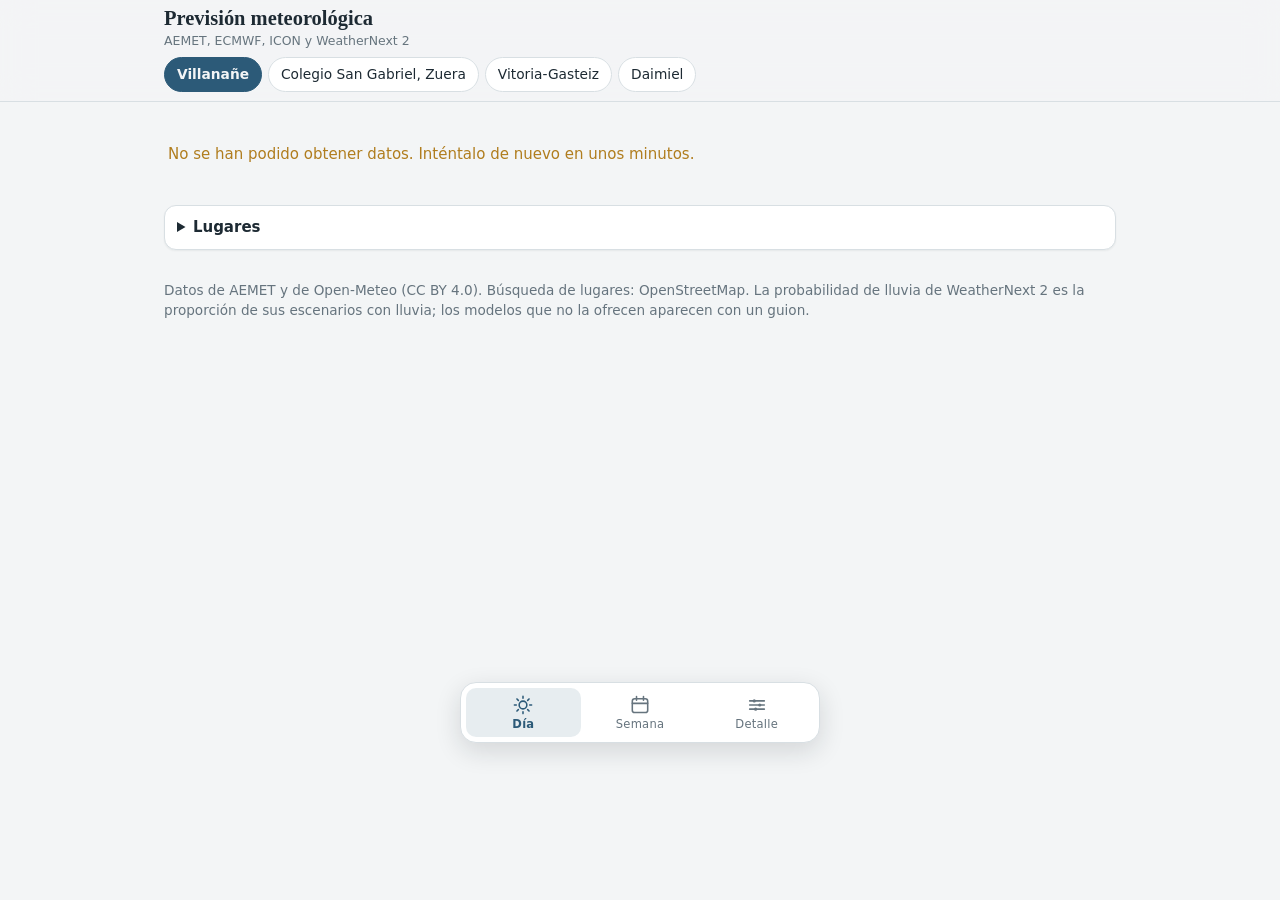
<file: index.html>
<!doctype html>
<html lang="es">
<head>
<meta charset="utf-8">
<meta name="viewport" content="width=device-width,initial-scale=1,viewport-fit=cover">
<title>Previsión meteorológica</title>
<meta name="description" content="Previsión por horas comparando AEMET, ECMWF, ICON y WeatherNext 2.">
<link rel="manifest" href="manifest.webmanifest">
<meta name="theme-color" content="#f3f5f6" media="(prefers-color-scheme: light)">
<meta name="theme-color" content="#161c21" media="(prefers-color-scheme: dark)">
<meta name="apple-mobile-web-app-capable" content="yes">
<meta name="mobile-web-app-capable" content="yes">
<meta name="apple-mobile-web-app-title" content="Meteo">
<meta name="apple-mobile-web-app-status-bar-style" content="default">
<meta name="color-scheme" content="light dark">
<link rel="icon" href="icons/favicon.svg" type="image/svg+xml">
<link rel="icon" href="favicon.ico" sizes="any">
<link rel="apple-touch-icon" href="icons/apple-touch-icon.png">
<link rel="stylesheet" href="styles.css">
</head>
<body>
<header class="appbar">
<div class="in">
<h1>Previsión meteorológica</h1>
<p class="sub">AEMET, ECMWF, ICON y WeatherNext 2</p>
<nav id="cities" class="chips" aria-label="Localidad"></nav>
</div>
</header>
<main>
<div id="out" aria-live="polite"></div>
<details id="plc"><summary>Lugares</summary>
<div id="plist"></div>
<p><input id="q" type="search" placeholder="Buscar un lugar (pueblo, ciudad, colegio…)" aria-label="Buscar un lugar"> <button id="find">Buscar</button> <button id="reset">Restaurar lugares iniciales</button></p>
<div id="pres"></div>
</details>
<footer>
<p id="notes"></p>
<p>Datos de AEMET y de Open-Meteo (CC BY 4.0). Búsqueda de lugares: OpenStreetMap. La probabilidad de lluvia de WeatherNext 2 es la proporción de sus escenarios con lluvia; los modelos que no la ofrecen aparecen con un guion.</p>
</footer>
</main>
<nav id="views" class="tabs" aria-label="Vista"></nav>
<script src="app.js"></script>
</body>
</html>
</file>
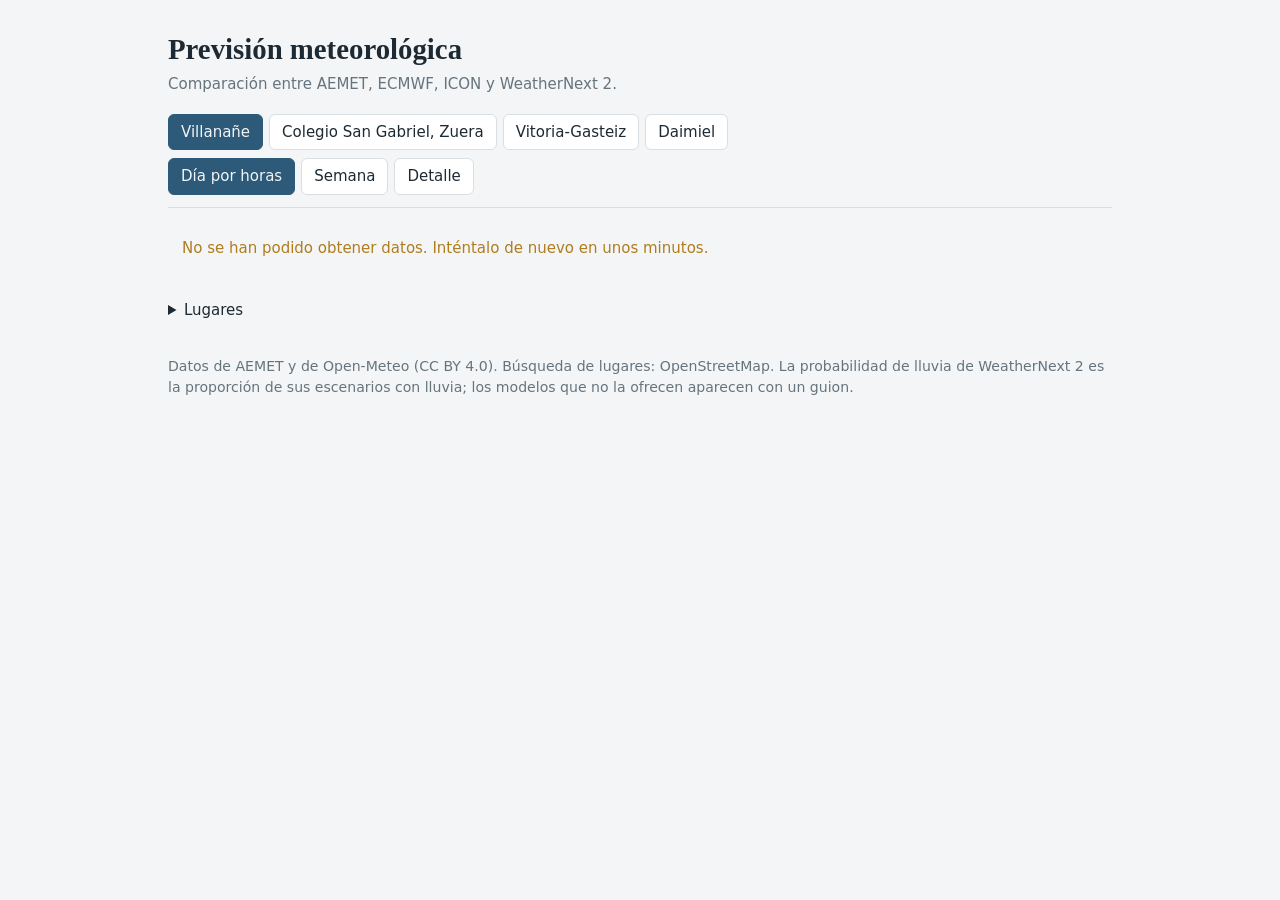
<file: tiempo.html>
<!doctype html>
<html lang="es">
<head>
<meta charset="utf-8">
<meta name="viewport" content="width=device-width,initial-scale=1">
<title>Previsión meteorológica</title>
<style>
:root{--bg:#f3f5f6;--card:#fff;--ink:#1d2a33;--mut:#66747e;--rule:#d8dfe3;--acc:#2c5a78;--c0:#2c5a78;--c1:#3d7a5a;--c2:#b07d1e;--c3:#7a5a96;color-scheme:light}
@media(prefers-color-scheme:dark){:root{--bg:#161c21;--card:#1e262c;--ink:#e6ecef;--mut:#92a1ab;--rule:#34414a;--acc:#8fbbd6;--c0:#7fb2d6;--c1:#7cc09b;--c2:#dcad55;--c3:#b99ad4;color-scheme:dark}}
*{box-sizing:border-box}
body{margin:0;background:var(--bg);color:var(--ink);font:15px/1.5 system-ui,-apple-system,"Segoe UI",sans-serif}
main{max-width:980px;margin:0 auto;padding:28px 18px 48px}
h1,h2{font-family:Charter,"Iowan Old Style",Georgia,serif;font-weight:600;margin:0}
h1{font-size:1.8rem}h2{font-size:1.2rem;margin:26px 0 10px}
.sub{color:var(--mut);margin:2px 0 18px}
nav{display:flex;flex-wrap:wrap;gap:6px;margin:8px 0}
nav button,select{font:inherit;color:var(--ink);background:var(--card);border:1px solid var(--rule);border-radius:6px;padding:6px 12px;cursor:pointer}
nav button[aria-pressed=true]{background:var(--acc);border-color:var(--acc);color:var(--bg)}
nav.views{border-bottom:1px solid var(--rule);padding-bottom:12px;margin-bottom:6px}
button:focus-visible,select:focus-visible,input:focus-visible,summary:focus-visible{outline:2px solid var(--acc);outline-offset:2px}
.wrap{overflow-x:auto;background:var(--card);border:1px solid var(--rule);border-radius:8px}
table{border-collapse:collapse;width:100%;font-variant-numeric:tabular-nums;white-space:nowrap}
th,td{padding:6px 12px;text-align:right;border-bottom:1px solid var(--rule)}
th:first-child,td:first-child{text-align:left}
thead th{font-weight:600;position:sticky;top:0;background:var(--card)}
tbody tr:last-child td{border-bottom:0}
tr.now td{background:color-mix(in srgb,var(--acc) 12%,transparent)}
tr.dh td{background:var(--bg);font-weight:600;text-align:left}
.dot{display:inline-block;width:9px;height:9px;border-radius:50%;margin-right:6px}
.grp{text-align:center;color:var(--mut);font-weight:400}
.mut{color:var(--mut)}
.msg{padding:14px;color:var(--mut)}
.err{color:var(--c2)}
svg{width:100%;height:auto;display:block}
.ic{width:22px;height:22px;fill:none;stroke:currentColor;stroke-width:1.6;stroke-linecap:round;stroke-linejoin:round;vertical-align:middle;display:inline-block}.leg{display:flex;flex-wrap:wrap;gap:4px 16px;margin:8px 2px;color:var(--mut);font-size:.9rem}
.row{display:flex;gap:10px;align-items:center;flex-wrap:wrap;margin:14px 0 4px}
footer{margin-top:34px;color:var(--mut);font-size:.88rem}
details{margin-top:26px}summary{cursor:pointer}details li{margin:6px 0}details button{font:inherit;color:var(--ink);background:var(--card);border:1px solid var(--rule);border-radius:6px;padding:3px 10px;cursor:pointer;margin-left:6px}footer input,details input{font:inherit;padding:5px 8px;border:1px solid var(--rule);border-radius:6px;background:var(--card);color:var(--ink);width:min(320px,100%)}
</style>
</head>
<body>
<main>
<h1>Previsión meteorológica</h1>
<p class="sub">Comparación entre AEMET, ECMWF, ICON y WeatherNext 2.</p>
<nav id="cities" aria-label="Localidad"></nav>
<nav id="views" class="views" aria-label="Vista"></nav>
<div id="out"></div>
<details id="plc"><summary>Lugares</summary>
<div id="plist"></div>
<p><input id="q" type="search" placeholder="Buscar un lugar (pueblo, ciudad, colegio…)" aria-label="Buscar un lugar"> <button id="find">Buscar</button> <button id="reset">Restaurar lugares iniciales</button></p>
<div id="pres"></div>
</details>
<footer>
<p id="notes"></p>
<p>Datos de AEMET y de Open-Meteo (CC BY 4.0). Búsqueda de lugares: OpenStreetMap. La probabilidad de lluvia de WeatherNext 2 es la proporción de sus escenarios con lluvia; los modelos que no la ofrecen aparecen con un guion.</p>
</footer>
</main>
<script>
const KEY="eyJhbGciOiJIUzI1NiJ9.[base64].Bv9y6j-0PmfMMpQvubiJ211MMH0CZuamfGL3VoazCZM";
const DEFAULTS=[
 {n:"Villanañe",lat:42.8060,lon:-3.1370,mn:"Valdegovía"},
 {n:"Colegio San Gabriel, Zuera",lat:41.8667,lon:-0.7833,mn:"Zuera"},
 {n:"Vitoria-Gasteiz",lat:42.8467,lon:-2.6716,mn:"Vitoria"},
 {n:"Daimiel",lat:39.0687,lon:-3.6120,mn:"Daimiel"}];
const SRC=[{id:"ecmwf_ifs025",n:"ECMWF",c:"--c0"},{id:"icon_seamless",n:"ICON",c:"--c1"},{id:"aemet",n:"AEMET",c:"--c2"},{id:"wn2",n:"WeatherNext 2",c:"--c3"}];
const VIEWS=[["dia","Día por horas"],["sem","Semana"],["det","Detalle"]];
const MODELS=[["ecmwf_ifs025","ECMWF"],["icon_seamless","ICON"],["meteofrance_seamless","Météo-France"],["best_match","Mejor modelo"]];
const ls={get(k,d){try{const v=localStorage.getItem(k);return v==null?d:JSON.parse(v)}catch(e){return d}},set(k,v){try{localStorage.setItem(k,JSON.stringify(v))}catch(e){}}};
let CITIES=ls.get("t.places",null)||JSON.parse(JSON.stringify(DEFAULTS));
const savePlaces=()=>{ls.set("t.places",CITIES);ls.set("t.city",st.city)};
const st={city:Math.min(ls.get("t.city",0),CITIES.length-1),view:ls.get("t.view","dia"),day:0,model:"ecmwf_ifs025"};
const $=id=>document.getElementById(id);
const j=async(u,o)=>{const c=new AbortController(),t=setTimeout(()=>c.abort(),15000);try{const r=await fetch(u,{...o,signal:c.signal});if(!r.ok)throw new Error("HTTP "+r.status);return await r.json()}finally{clearTimeout(t)}};
const q=(a,p)=>{a=a.filter(v=>v!=null).sort((x,y)=>x-y);if(!a.length)return null;const i=(a.length-1)*p,l=Math.floor(i);return a[l]+(a[Math.ceil(i)]-a[l])*(i-l)};
const T=v=>v==null?"–":Math.round(v)+"°",R=v=>v==null?"–":(v<0.05?"0":v.toFixed(1)),N=(v,u="")=>v==null?"–":Math.round(v)+u;
const dl=d=>new Date(d+"T12:00").toLocaleDateString("es-ES",{weekday:"short",day:"numeric",month:"short"});

const nz=x=>x.normalize("NFD").replace(/[\u0300-\u036f]/g,"").toLowerCase();
async function aemetMun(c,g){
 let m=ls.get("t.muns",null);
 if(!m){const r=await g("maestro/municipios");m=r.map(x=>[x.id.replace(/^id/,""),+x.latitud_dec,+x.longitud_dec,x.nombre]).filter(x=>x[1]===x[1]&&x[2]===x[2]);ls.set("t.muns",m)}
 let f=null;
 if(c.mn){const h=nz(c.mn).split("/")[0].trim();f=m.find(x=>nz(x[3]).split("/")[0].trim()===h)||m.find(x=>nz(x[3]).includes(h))}
 if(!f){let bd=1e9;for(const x of m){const d=(x[1]-c.lat)**2+((x[2]-c.lon)*Math.cos(c.lat*Math.PI/180))**2;if(d<bd){bd=d;f=x}}}
 c.ae=f[0];c.aen=f[3];
}
async function aemet(c){
 const key=KEY;
 const g=async p=>{const r=await j("https://opendata.aemet.es/opendata/api/"+p,{headers:{api_key:key}});if(!r.datos)throw new Error("AEMET: "+(r.descripcion||"respuesta inesperada"));return j(r.datos)};
 try{
  if(!c.ae){await aemetMun(c,g);ls.set("t.places",CITIES)}
  const [h,d]=await Promise.all([g("prediccion/especifica/municipio/horaria/"+c.ae),g("prediccion/especifica/municipio/diaria/"+c.ae)]);
  const hm={},ad={};
  for(const x of h[0].prediccion.dia){const f=x.fecha.slice(0,10),k=p=>f+"T"+String(p).padStart(2,"0")+":00";
   (x.temperatura||[]).forEach(o=>(hm[k(o.periodo)]=hm[k(o.periodo)]||{}).t=+o.value);
   (x.precipitacion||[]).forEach(o=>(hm[k(o.periodo)]=hm[k(o.periodo)]||{}).p=+o.value)}
  for(const x of d[0].prediccion.dia){const pr=(x.probPrecipitacion||[]).map(o=>+o.value);
   ad[x.fecha.slice(0,10)]={mx:x.temperatura.maxima,mn:x.temperatura.minima,pr:pr.length?Math.max(...pr):null,sk:((x.estadoCielo||[]).find(o=>o.periodo==="00-24")||(x.estadoCielo||[]).find(o=>o.descripcion)||{}).descripcion||""}}
  return{hm,ad};
 }catch(e){if(e instanceof TypeError)throw new Error("AEMET: el navegador no ha podido consultarla (clave incorrecta o bloqueo CORS).");throw e}
}

async function load(c){
 const ck="t.cache2."+c.n,ca=ls.get(ck,null);
 if(ca&&Date.now()-ca.t<18e5)return ca.d;
 const qs=`latitude=${c.lat}&longitude=${c.lon}&hourly=temperature_2m,precipitation&timezone=Europe%2FMadrid&forecast_days=7`,notes=[];
 const [om,wn,ae]=await Promise.all([
  j("https://api.open-meteo.com/v1/forecast?"+qs.replace("precipitation&","precipitation,precipitation_probability,weather_code&")+"&models=ecmwf_ifs025,icon_seamless").catch(()=>{notes.push("Open-Meteo no responde.");return null}),
  j("https://ensemble-api.open-meteo.com/v1/ensemble?"+qs+"&models=google_weathernext2_ensemble").catch(()=>{notes.push("WeatherNext 2 no está disponible ahora.");return null}),
  aemet(c).catch(e=>{notes.push(e.message);return null})]);
 const times=(om||wn||{hourly:null}).hourly&&(om||wn).hourly.time;
 if(!times)throw new Error("No se han podido obtener datos. Inténtalo de nuevo en unos minutos.");
 const D={times,s:{},ad:ae&&ae.ad,notes};
 if(om)for(const s of SRC.slice(0,2))D.s[s.id]={t:om.hourly["temperature_2m_"+s.id],p:om.hourly["precipitation_"+s.id],c:om.hourly["weather_code_"+s.id],pp:om.hourly["precipitation_probability_"+s.id]};
 if(wn){const ks=re=>Object.keys(wn.hourly).filter(k=>re.test(k)),kt=ks(/^temperature_2m/),kp=ks(/^precipitation/),ix={};
  wn.hourly.time.forEach((t,i)=>ix[t]=i);
  const col=(keys,i)=>i==null?[]:keys.map(k=>wn.hourly[k][i]);
  const S={t:[],lo:[],hi:[],p:[],pp:[]};
  times.forEach(t=>{const a=col(kt,ix[t]),b=col(kp,ix[t]);S.t.push(q(a,.5));S.lo.push(q(a,.1));S.hi.push(q(a,.9));S.p.push(q(b,.5));const bv=b.filter(v=>v!=null);S.pp.push(bv.length?100*bv.filter(v=>v>=0.1).length/bv.length:null)});
  D.s.wn=S}
 if(ae)D.s.aemet={t:times.map(t=>ae.hm[t]?.t??null),p:times.map(t=>ae.hm[t]?.p??null)};
 ls.set(ck,{t:Date.now(),d:D});return D;
}

const active=D=>SRC.filter(s=>D.s[s.id]||(s.id==="aemet"&&D.ad));
const gs=(D,id)=>D.s[id]||{t:[],p:[]};
function days(D){
 return [...new Set(D.times.map(x=>x.slice(0,10)))].map(d=>{
  const ix=D.times.map((x,i)=>x.startsWith(d)?i:-1).filter(i=>i>=0),o={d,ix};
  for(const s of SRC){const S=D.s[s.id];if(!S)continue;
   const t=ix.map(i=>S.t[i]).filter(v=>v!=null),p=ix.map(i=>S.p[i]).filter(v=>v!=null);
   o[s.id]=t.length?{mx:Math.max(...t),mn:Math.min(...t),r:p.length?p.reduce((a,b)=>a+b,0):null,h:t.indexOf(Math.max(...t)),pm:(pp=>pp.length?Math.max(...pp):null)(ix.map(i=>(S.pp||[])[i]).filter(v=>v!=null)),k:dk(D,S.c,ix)}:null}
  const a=D.ad&&D.ad[d];if(a)o.aemet={mx:a.mx,mn:a.mn,pr:a.pr,r:null,k:sk(a.sk)};
  return o});
}
const KN={sun:"Despejado",part:"Intervalos nubosos",cloud:"Nuboso",fog:"Niebla",rain:"Lluvia",snow:"Nieve",storm:"Tormenta"};
const CL='<path d="M7 14h10a3.5 3.5 0 0 0 .4-7A5 5 0 0 0 7 7.5 3.3 3.3 0 0 0 7 14z"/>';
const P={sun:'<circle cx="12" cy="12" r="4"/><path d="M12 2v2M12 20v2M2 12h2M20 12h2M4.9 4.9l1.4 1.4M17.7 17.7l1.4 1.4M4.9 19.1l1.4-1.4M17.7 6.3l1.4-1.4"/>',
part:'<circle cx="8" cy="8" r="2.8"/><path d="M8 2v1.2M2 8h1.2M3.8 3.8l.9.9M12.2 3.8l-.9.9"/><path d="M9 19h8a3.5 3.5 0 0 0 .4-7A4.8 4.8 0 0 0 9 11.5 3.8 3.8 0 0 0 9 19z"/>',
cloud:'<path d="M7 18h10a4 4 0 0 0 .5-8A5.5 5.5 0 0 0 7 9.5 4.3 4.3 0 0 0 7 18z"/>',
rain:CL+'<path d="M8 17l-1 3M12 17l-1 3M16 17l-1 3"/>',
storm:CL+'<path d="M12.5 14l-2.5 4h3l-2 4"/>',
snow:CL+'<path d="M8 18v.01M12 18v.01M16 18v.01M10 21v.01M14 21v.01" stroke-width="2.4"/>',
fog:'<path d="M4 8h16M6 12h14M4 16h16M8 20h10"/>'};
const ic=k=>k?`<svg class="ic" viewBox="0 0 24 24" role="img" aria-label="${KN[k]}"><title>${KN[k]}</title>${P[k]}</svg>`:'<span class="mut">–</span>';
const wk=c=>c==null?null:c===0?"sun":c<=2?"part":c===3?"cloud":c<=48?"fog":c<=67?"rain":c<=77?"snow":c<=82?"rain":c<=86?"snow":"storm";
const sk=x=>{if(!x)return null;x=nz(x);return/tormenta/.test(x)?"storm":/nieve/.test(x)?"snow":/lluvia|llovizna/.test(x)?"rain":/niebla|bruma/.test(x)?"fog":/despejado/.test(x)?"sun":/poco nuboso|intervalos/.test(x)?"part":/nuboso|cubierto/.test(x)?"cloud":null};
const dk=(D,C,ix)=>{if(!C)return null;const n={};ix.forEach(i=>{const h=+D.times[i].slice(11,13),k=wk(C[i]);if(k&&h>=7&&h<=22)n[k]=(n[k]||0)+1});
 const pr=(n.rain||0)+(n.snow||0)+(n.storm||0),pk=n.storm?"storm":n.snow?"snow":"rain";
 if(pr>=3)return pk;let b=null;for(const k of["sun","part","cloud","fog"])if(n[k]&&(!b||n[k]>n[b]))b=k;return b||(pr?pk:null)};
const sky=(D,i)=>wk(D.s.icon_seamless?.c?.[i]??D.s.ecmwf_ifs025?.c?.[i]);
const th=(a,extra="")=>a.map(s=>`<th><span class="dot" style="background:var(${s.c})"></span>${s.n}</th>`).join("")+extra;
const range=(a)=>{a=a.filter(v=>v!=null);return a.length?[Math.min(...a),Math.max(...a)]:[null,null]};

function chart(D,d,act){
 const W=720,H=230,L=36,Rr=10,Tp=10,B=24,ix=d.ix,vals=[];
 act.forEach(s=>{const S=gs(D,s.id);ix.forEach(i=>{vals.push(S.t[i]);if(s.id==="wn"){vals.push(S.lo[i],S.hi[i])}})});
 let [lo,hi]=range(vals);if(lo==null)return"";
 const step=Math.max(1,Math.ceil((hi-lo)/4));lo=Math.floor(lo/step)*step-0;hi=Math.ceil(hi/step)*step;if(hi===lo)hi=lo+step;
 const x=k=>L+(W-L-Rr)*k/(ix.length-1),y=v=>Tp+(H-Tp-B)*(1-(v-lo)/(hi-lo));
 let g="";
 for(let v=lo;v<=hi;v+=step)g+=`<line x1="${L}" x2="${W-Rr}" y1="${y(v)}" y2="${y(v)}" style="stroke:var(--rule)"/><text x="${L-6}" y="${y(v)+4}" text-anchor="end" font-size="11" style="fill:var(--mut)">${v}°</text>`;
 ix.forEach((i,k)=>{if(k%3===0)g+=`<text x="${x(k)}" y="${H-6}" text-anchor="middle" font-size="11" style="fill:var(--mut)">${D.times[i].slice(11,13)}</text>`});
 const wn=D.s.wn;
 if(wn&&act.some(s=>s.id==="wn")){const up=[],dn=[];ix.forEach((i,k)=>{if(wn.hi[i]!=null){up.push(`${x(k)},${y(wn.hi[i])}`);dn.unshift(`${x(k)},${y(wn.lo[i])}`)}});
  if(up.length)g+=`<polygon points="${up.concat(dn).join(" ")}" style="fill:var(--c3);opacity:.16"/>`}
 act.forEach(s=>{const S=gs(D,s.id);let p="",on=false;
  ix.forEach((i,k)=>{const v=S.t[i];if(v==null){on=false;return}p+=(on?"L":"M")+x(k).toFixed(1)+","+y(v).toFixed(1);on=true});
  if(p)g+=`<path d="${p}" fill="none" stroke-width="2" stroke-linejoin="round" style="stroke:var(${s.c})"/>`});
 return `<svg viewBox="0 0 ${W} ${H}" role="img" aria-label="Temperatura por horas">${g}</svg><div class="leg">${act.map(s=>`<span><span class="dot" style="background:var(${s.c})"></span>${s.n}${s.id==="wn"?" (banda: 80 % de los escenarios)":""}</span>`).join("")}</div>`;
}

function vDia(D){
 const ds=days(D),act=active(D);if(st.day>=ds.length)st.day=0;const d=ds[st.day];
 const mx=range(act.map(s=>d[s.id]?.mx)),mn=range(act.map(s=>d[s.id]?.mn));
 const sel=`<div class="row"><label for="dsel">Día</label><select id="dsel">${ds.map((x,i)=>`<option value="${i}"${i===st.day?" selected":""}>${i===0?"Hoy, ":i===1?"Mañana, ":""}${dl(x.d)}</option>`).join("")}</select></div>`;
 const sum=mx[0]==null?"":`<p>La máxima prevista va de ${T(mx[0])} a ${T(mx[1])} y la mínima de ${T(mn[0])} a ${T(mn[1])}${mx[1]-mx[0]>=3?"; las fuentes discrepan en la máxima por "+Math.round(mx[1]-mx[0])+" grados":"; las fuentes coinciden bastante"}.</p>`;
 const rs=`<div class="wrap"><table><thead><tr><th>Fuente</th><th>Cielo</th><th>Máxima</th><th>Mínima</th><th>Lluvia</th><th>Prob. de lluvia (máx.)</th></tr></thead><tbody>${act.map(s=>{const o=d[s.id];return`<tr><td><span class="dot" style="background:var(${s.c})"></span>${s.n}</td><td>${ic(o?.k)}</td><td>${T(o?.mx)}</td><td>${T(o?.mn)}</td><td>${o?.r!=null?R(o.r)+" mm":"–"}</td><td>${o?.pm!=null?Math.round(o.pm)+" %":o?.pr!=null?o.pr+" %":"–"}</td></tr>`}).join("")}</tbody></table></div>`;
 const nowK=new Date().toLocaleString("sv-SE",{timeZone:"Europe/Madrid"}).slice(0,13).replace(" ","T");
 const hrs=`<div class="wrap"><table><thead><tr><th rowspan="2">Hora</th><th rowspan="2">Cielo</th><th class="grp" colspan="${act.length}">Temperatura</th><th class="grp" colspan="${act.length}">Lluvia (mm · prob.)</th></tr><tr>${th(act)}${th(act)}</tr></thead><tbody>${d.ix.map(i=>`<tr${D.times[i].slice(0,13)===nowK?' class="now"':""}><td>${D.times[i].slice(11,16)}</td><td>${ic(sky(D,i))}</td>${act.map(s=>`<td>${T(gs(D,s.id).t[i])}</td>`).join("")}${act.map(s=>{const S=gs(D,s.id),pp=S.pp?.[i];return`<td>${R(S.p[i])}${pp!=null?' <span class="mut">· '+Math.round(pp)+' %</span>':""}</td>`}).join("")}</tr>`).join("")}</tbody></table></div>`;
 return sel+`<h2>Resumen</h2>${sum}${rs}<h2>Temperatura hora a hora</h2>${chart(D,d,act)}<h2>Tabla horaria</h2>${hrs}`;
}

function vSem(D){
 const ds=days(D),act=active(D);
 const body=ds.map((d,i)=>{const mxr=range(act.map(s=>d[s.id]?.mx));
  return`<tr><td>${i===0?"Hoy":dl(d.d)}</td>${act.map(s=>{const o=d[s.id];return`<td>${o?(o.k?ic(o.k)+" ":"")+T(o.mx)+" <span class='mut'>/ "+T(o.mn)+"</span>":"–"}</td>`}).join("")}${act.map(s=>{const o=d[s.id];return`<td>${o?[o.r!=null?R(o.r)+" mm":null,(o.pm??o.pr)!=null?Math.round(o.pm??o.pr)+" %":null].filter(Boolean).join(" · ")||"–":"–"}</td>`}).join("")}<td>${mxr[0]==null?"–":Math.round(mxr[1]-mxr[0])+"°"}</td></tr>`}).join("");
 return`<h2>Próximos siete días</h2><div class="wrap"><table><thead><tr><th rowspan="2">Día</th><th class="grp" colspan="${act.length}">Máxima / mínima</th><th class="grp" colspan="${act.length}">Lluvia (mm · prob. máx.)</th><th rowspan="2">Diferencia en máxima</th></tr><tr>${th(act)}${th(act)}</tr></thead><tbody>${body}</tbody></table></div>`;
}

const detCache={};
async function vDet(c){
 const m=st.model,k=c.n+m;
 if(!detCache[k]){const v="temperature_2m,apparent_temperature,relative_humidity_2m,precipitation,cloud_cover,wind_speed_10m,wind_gusts_10m,pressure_msl,weather_code,precipitation_probability";
  detCache[k]=await j(`https://api.open-meteo.com/v1/forecast?latitude=${c.lat}&longitude=${c.lon}&hourly=${v}&models=${m}&timezone=Europe%2FMadrid&forecast_days=3`)}
 const h=detCache[k].hourly;let last="",rows="";
 h.time.forEach((t,i)=>{const d=t.slice(0,10);if(d!==last){last=d;rows+=`<tr class="dh"><td colspan="11">${dl(d)}</td></tr>`}
  rows+=`<tr><td>${t.slice(11,16)}</td><td>${ic(wk(h.weather_code?.[i]))}</td><td>${T(h.temperature_2m[i])}</td><td>${T(h.apparent_temperature[i])}</td><td>${N(h.relative_humidity_2m[i]," %")}</td><td>${R(h.precipitation[i])}</td><td>${N(h.precipitation_probability?.[i]," %")}</td><td>${N(h.cloud_cover[i]," %")}</td><td>${N(h.wind_speed_10m[i])}</td><td>${N(h.wind_gusts_10m[i])}</td><td>${N(h.pressure_msl[i])}</td></tr>`});
 return`<div class="row"><label for="msel">Modelo</label><select id="msel">${MODELS.map(([v,n])=>`<option value="${v}"${v===m?" selected":""}>${n}</option>`).join("")}</select></div><p class="mut">Tres días hora a hora con todas las variables. AEMET y WeatherNext 2 no se incluyen aquí porque no ofrecen estas variables.</p><div class="wrap"><table><thead><tr><th>Hora</th><th>Cielo</th><th>Temp.</th><th>Sensación</th><th>Humedad</th><th>Lluvia mm</th><th>Prob. lluvia</th><th>Nubes</th><th>Viento km/h</th><th>Rachas km/h</th><th>Presión hPa</th></tr></thead><tbody>${rows}</tbody></table></div>`;
}

function renderPlaces(){
 $("plist").innerHTML=`<ul>${CITIES.map((c,i)=>`<li>${c.n}<button data-rm="${i}" aria-label="Quitar ${c.n}">Quitar</button></li>`).join("")}</ul>`;
}
let found=[];
async function find(){
 const v=$("q").value.trim();if(!v)return;$("pres").innerHTML='<p class="msg">Buscando…</p>';
 try{found=await j("https://nominatim.openstreetmap.org/search?format=jsonv2&addressdetails=1&limit=5&accept-language=es&q="+encodeURIComponent(v));
  $("pres").innerHTML=found.length?`<ul>${found.map((r,i)=>`<li>${r.display_name}<button data-add="${i}">Añadir</button></li>`).join("")}</ul>`:'<p class="msg">Sin resultados.</p>'}
 catch(e){$("pres").innerHTML='<p class="msg err">La búsqueda de lugares no está disponible ahora.</p>'}
}
async function render(){
 renderPlaces();
 $("cities").innerHTML=CITIES.map((c,i)=>`<button data-c="${i}" aria-pressed="${i===st.city}">${c.n}</button>`).join("");
 $("views").innerHTML=VIEWS.map(([v,n])=>`<button data-v="${v}" aria-pressed="${v===st.view}">${n}</button>`).join("");
 const c=CITIES[st.city],out=$("out");out.innerHTML='<p class="msg">Cargando previsión…</p>';
 try{
  const D=await load(c);if(c!==CITIES[st.city])return;
  $("notes").innerHTML=D.notes.map(n=>`<span class="err">${n}</span>`).join("<br>")+(c.aen?`<span class="mut">AEMET usa el municipio de ${c.aen}.</span>`:"");
  out.innerHTML=st.view==="dia"?vDia(D):st.view==="sem"?vSem(D):await vDet(c);
  const ds=$("dsel");if(ds)ds.onchange=()=>{st.day=+ds.value;render()};
  const ms=$("msel");if(ms)ms.onchange=()=>{st.model=ms.value;render()};
 }catch(e){out.innerHTML=`<p class="msg err">${e.message}</p>`}
}
document.addEventListener("click",e=>{const b=e.target.closest("button");if(!b)return;
 if(b.dataset.c!=null){st.city=+b.dataset.c;st.day=0;savePlaces();render()}
 else if(b.dataset.v){st.view=b.dataset.v;ls.set("t.view",st.view);render()}
 else if(b.dataset.add!=null){
  if(CITIES.length>=6){$("pres").innerHTML='<p class="msg err">Hay seis lugares como máximo: quita alguno antes de añadir otro.</p>';return}
  const r=found[+b.dataset.add],a=r.address||{};
  CITIES.push({n:r.name||r.display_name.split(",")[0],lat:+r.lat,lon:+r.lon,mn:a.municipality||a.city||a.town||a.village||""});
  st.city=CITIES.length-1;st.day=0;savePlaces();$("pres").innerHTML="";render()}
 else if(b.dataset.rm!=null){if(CITIES.length<2)return;CITIES.splice(+b.dataset.rm,1);st.city=Math.min(st.city,CITIES.length-1);st.day=0;savePlaces();render()}
 else if(b.id==="find")find();
 else if(b.id==="reset"){CITIES=JSON.parse(JSON.stringify(DEFAULTS));st.city=0;st.day=0;savePlaces();render()}
});
$("q").addEventListener("keydown",e=>{if(e.key==="Enter")find()});
render();
</script>
</body>
</html>
</file>
<file: styles.css>
:root{--bg:#f3f5f6;--card:#fff;--ink:#1d2a33;--mut:#66747e;--rule:#d8dfe3;--acc:#2c5a78;--c0:#2c5a78;--c1:#3d7a5a;--c2:#b07d1e;--c3:#7a5a96;--bar:rgba(243,245,246,.82);--shadow:0 1px 2px rgba(20,30,38,.06);color-scheme:light}
@media(prefers-color-scheme:dark){:root{--bg:#161c21;--card:#1e262c;--ink:#e6ecef;--mut:#92a1ab;--rule:#34414a;--acc:#8fbbd6;--c0:#7fb2d6;--c1:#7cc09b;--c2:#dcad55;--c3:#b99ad4;--bar:rgba(22,28,33,.82);--shadow:0 1px 2px rgba(0,0,0,.4);color-scheme:dark}}
*{box-sizing:border-box}
html{-webkit-text-size-adjust:100%;overscroll-behavior-y:contain}
body{margin:0;background:var(--bg);color:var(--ink);font:15px/1.5 system-ui,-apple-system,"Segoe UI",sans-serif;overscroll-behavior-y:contain}

/* ---------- barra superior tipo app ---------- */
.appbar{position:sticky;top:0;z-index:20;background:var(--bar);-webkit-backdrop-filter:blur(16px) saturate(1.6);backdrop-filter:blur(16px) saturate(1.6);border-bottom:1px solid var(--rule);padding:calc(6px + env(safe-area-inset-top)) 0 6px}
.appbar .in{max-width:980px;margin:0 auto;padding:0 14px}
h1,h2{font-family:Charter,"Iowan Old Style",Georgia,serif;font-weight:600;margin:0}
h1{font-size:1.28rem;line-height:1.25}
.appbar .sub{color:var(--mut);font-size:.78rem;margin:0 0 6px;white-space:nowrap;overflow:hidden;text-overflow:ellipsis}

/* fichas de lugar: fila con scroll horizontal, sin barra visible */
.chips{display:flex;gap:6px;overflow-x:auto;overscroll-behavior-x:contain;scroll-snap-type:x proximity;margin:0 -14px;padding:1px 14px 3px;scrollbar-width:none}
.chips::-webkit-scrollbar{display:none}
.chips button{flex:0 0 auto;scroll-snap-align:start;font:inherit;font-size:.86rem;color:var(--ink);background:var(--card);border:1px solid var(--rule);border-radius:999px;padding:6px 12px;min-height:34px;cursor:pointer;white-space:nowrap}
.chips button[aria-pressed=true]{background:var(--acc);border-color:var(--acc);color:var(--bg);font-weight:600}

/* vistas: barra de pestañas pegada abajo. Sticky y no fixed, para que no
   baile cuando el móvil esconde o enseña la barra de direcciones. */
.tabs{position:sticky;bottom:0;z-index:30;display:flex;gap:2px;margin:0;padding:4px 6px calc(4px + env(safe-area-inset-bottom));background:var(--card);border-top:1px solid var(--rule)}
.tabs button{flex:1;display:flex;flex-direction:column;align-items:center;gap:2px;font:inherit;font-size:.68rem;line-height:1.15;letter-spacing:.02em;color:var(--mut);background:none;border:0;border-radius:10px;padding:6px 4px;min-height:48px;cursor:pointer}
.tabs button .ti{width:22px;height:22px;fill:none;stroke:currentColor;stroke-width:1.7;stroke-linecap:round;stroke-linejoin:round}
.tabs button[aria-pressed=true]{color:var(--acc);font-weight:600;background:color-mix(in srgb,var(--acc) 11%,transparent)}
@media(min-width:760px){
 .tabs{max-width:360px;margin:0 auto 14px;border:1px solid var(--rule);border-radius:16px;padding:5px;box-shadow:0 8px 26px rgba(20,30,38,.14)}
 .tabs button{min-height:44px;font-size:.72rem}
}

main{max-width:980px;margin:0 auto;padding:12px 14px 30px;min-height:calc(100dvh - 320px)}
h2{font-size:1.06rem;margin:20px 0 8px}
@media(min-width:760px){h2{font-size:1.2rem;margin:26px 0 10px}}

button:focus-visible,select:focus-visible,input:focus-visible,summary:focus-visible{outline:2px solid var(--acc);outline-offset:2px}

/* ---------- tablas ---------- */
.wrap{overflow-x:auto;background:var(--card);border:1px solid var(--rule);border-radius:12px;box-shadow:var(--shadow);-webkit-overflow-scrolling:touch}
table{border-collapse:collapse;width:100%;font-variant-numeric:tabular-nums;white-space:nowrap}
th,td{padding:7px 10px;text-align:right;border-bottom:1px solid var(--rule)}
th:first-child,td:first-child{text-align:left}
thead th{font-weight:600;background:var(--card)}
tbody tr:last-child td{border-bottom:0}
tr.now td{background:color-mix(in srgb,var(--acc) 12%,transparent)}
tr.dh td{background:var(--bg);font-weight:600;text-align:left}
.grp{text-align:center;color:var(--mut);font-weight:400}

/* primera columna (hora + dibujo del tiempo) fija al hacer scroll horizontal */
.wrap th:first-child,.wrap td:first-child{position:sticky;left:0;z-index:2;background:var(--card);box-shadow:1px 0 0 var(--rule)}
.wrap thead th:first-child{z-index:3}
.wrap tr.dh td:first-child{position:static;background:var(--bg);box-shadow:none}
tr.now td:first-child{background:color-mix(in srgb,var(--acc) 12%,var(--card))}

/* tabla horaria compacta (móvil): dos líneas por celda */
table.compact th{font-size:.76rem;padding:8px 8px;text-align:center;white-space:nowrap}
table.compact th:first-child{text-align:left}
table.compact td{padding:6px 8px;text-align:center;font-size:.9rem}
table.compact td:first-child{text-align:left}
table.compact td b{display:block;font-weight:600}
table.compact .rain2{display:block;font-size:.76rem;color:var(--mut)}
table.compact .ic{width:19px;height:19px}

table.wide th,table.wide td{padding:6px 9px;font-size:.92rem}

/* ---------- listas tipo tarjeta (móvil) ---------- */
.list{display:grid;gap:8px}
.srcrow{display:grid;grid-template-columns:1fr auto auto auto;gap:2px 10px;align-items:center;background:var(--card);border:1px solid var(--rule);border-radius:11px;padding:8px 11px;color:var(--ink);font-size:.92rem;box-shadow:var(--shadow)}
.srcrow .nm{display:flex;align-items:center;min-width:0;overflow:hidden;text-overflow:ellipsis;white-space:nowrap}
.srcrow .sky{display:flex;align-items:center}
.srcrow .vals{font-variant-numeric:tabular-nums;white-space:nowrap}
.daycard{background:var(--card);border:1px solid var(--rule);border-radius:12px;padding:9px 11px;display:grid;gap:7px;box-shadow:var(--shadow)}
.daycard .srcrow{border:0;border-radius:0;padding:0;box-shadow:none;grid-template-columns:1fr auto auto auto;font-size:.88rem;border-top:1px solid var(--rule);padding-top:6px}
.daycard .srcrow:first-of-type{border-top:0;padding-top:0}
.daycard .dch{display:flex;justify-content:space-between;align-items:baseline;gap:8px;font-size:.95rem}
.daycard .dch .mut{font-size:.78rem}

/* ---------- varios ---------- */
.dot{display:inline-block;width:9px;height:9px;border-radius:50%;margin-right:6px;flex:0 0 auto}
.mut{color:var(--mut)}
.msg{padding:14px 4px;color:var(--mut)}
.err{color:var(--c2)}
.tiny{font-size:.78rem;margin:6px 2px 0}
svg{width:100%;height:auto;display:block}

/* globo con el dato exacto al tocar o pasar por encima de una gráfica */
.chartbox{position:relative;cursor:crosshair}
.tip{position:absolute;z-index:6;min-width:112px;max-width:min(260px,82vw);padding:6px 9px;border:1px solid var(--rule);border-radius:10px;background:var(--card);color:var(--ink);box-shadow:0 8px 22px rgba(10,20,30,.2);font-size:.78rem;line-height:1.35;pointer-events:none;transform:translate(-50%,-100%)}
.tip[hidden]{display:none}
.tip b{display:block;font-size:.8rem;margin-bottom:2px}
.tip .tr{display:flex;align-items:center;gap:6px;white-space:nowrap}
.tip .tr i{width:8px;height:8px;border-radius:50%;flex:0 0 auto;display:inline-block}
.tip .tr em{font-style:normal;margin-left:auto;padding-left:8px;font-variant-numeric:tabular-nums}
.ic{width:21px;height:21px;fill:none;stroke:currentColor;stroke-width:1.6;stroke-linecap:round;stroke-linejoin:round;vertical-align:middle;display:inline-block}
.leg{display:flex;flex-wrap:wrap;gap:4px 16px;margin:8px 2px;color:var(--mut);font-size:.85rem}
.row{display:flex;gap:10px;align-items:center;flex-wrap:wrap;margin:10px 0 4px}
select{font:inherit;color:var(--ink);background:var(--card);border:1px solid var(--rule);border-radius:9px;padding:7px 10px;min-height:40px;cursor:pointer}
footer{margin-top:30px;color:var(--mut);font-size:.85rem}
details{margin-top:26px;background:var(--card);border:1px solid var(--rule);border-radius:12px;padding:10px 12px;box-shadow:var(--shadow)}
summary{cursor:pointer;font-weight:600}
details li{margin:6px 0;display:flex;align-items:center;gap:8px;justify-content:space-between}
details button{font:inherit;font-size:.85rem;color:var(--ink);background:var(--card);border:1px solid var(--rule);border-radius:8px;padding:6px 10px;min-height:34px;cursor:pointer;margin-left:6px}
footer input,details input{font:inherit;padding:7px 9px;border:1px solid var(--rule);border-radius:9px;background:var(--card);color:var(--ink);width:min(320px,100%);min-height:40px}
details ul{padding-left:18px;margin:8px 0}
#pres ul{padding-left:18px}
</file>
